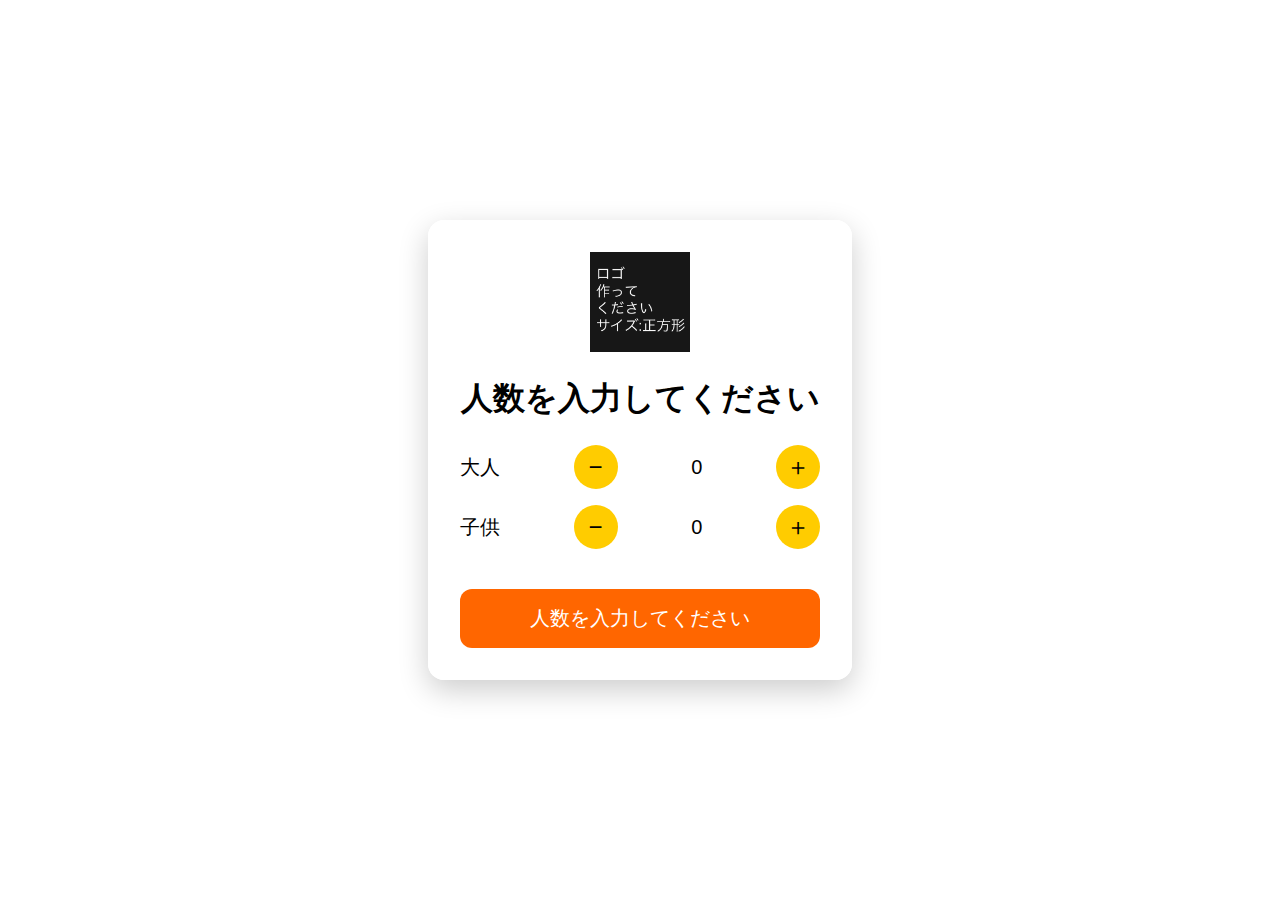
<file: people.html>
<!DOCTYPE html>
<html lang="ja">

<head>
    <meta charset="UTF-8">
    <title>人数入力</title>
    <link rel="stylesheet" href="css/people.css">
</head>

<body class="people-page">

    <div class="people-container">
        <img src="./images/ui/logo.png" class="logo" alt="">
        <h1>人数を入力してください</h1>

        <div class="counter">
            <span>大人</span>
            <button onclick="subCount('adult')">−</button>
            <span id="adult">0</span>
            <button onclick="addCount('adult')">＋</button>
        </div>

        <div class="counter">
            <span>子供</span>
            <button onclick="subCount('child')">−</button>
            <span id="child">0</span>
            <button onclick="addCount('child')">＋</button>
        </div>

        <button id="start-button" class="start-button" onclick="startOrder()" disabled>
            人数を入力してください
        </button>
    </div>

    <script src="js/people.js"></script>
</body>

</html>
</file>
<file: css/people.css>
/* ===== 背景 ===== */
.people-page {
    margin: 0;
    height: 100vh;
    display: flex;
    justify-content: center;
    align-items: center;
    font-family: sans-serif;
}

.center {
    text-align: center;
}

/* ===== 中央カード ===== */
.logo {
    width: 100px;
    height: 100px;
}

.people-container {
    background: rgba(255, 255, 255, 0.9);
    padding: 32px;
    border-radius: 16px;
    width: 360px;
    text-align: center;
    box-shadow: 0 10px 30px rgba(0, 0, 0, 0.2);
}

.people-container h1 {
    margin-bottom: 24px;
}

/* ===== カウンター ===== */
.counter {
    display: flex;
    justify-content: space-between;
    align-items: center;
    margin: 16px 0;
    font-size: 20px;
}

.counter button {
    width: 44px;
    height: 44px;
    font-size: 24px;
    border: none;
    border-radius: 50%;
    background: #ffcc00;
    cursor: pointer;
}

/* ===== 開始ボタン ===== */
.start-button {
    margin-top: 24px;
    width: 100%;
    padding: 16px;
    font-size: 20px;
    border: none;
    border-radius: 12px;
    background: #ff6600;
    color: #fff;
}
</file>
